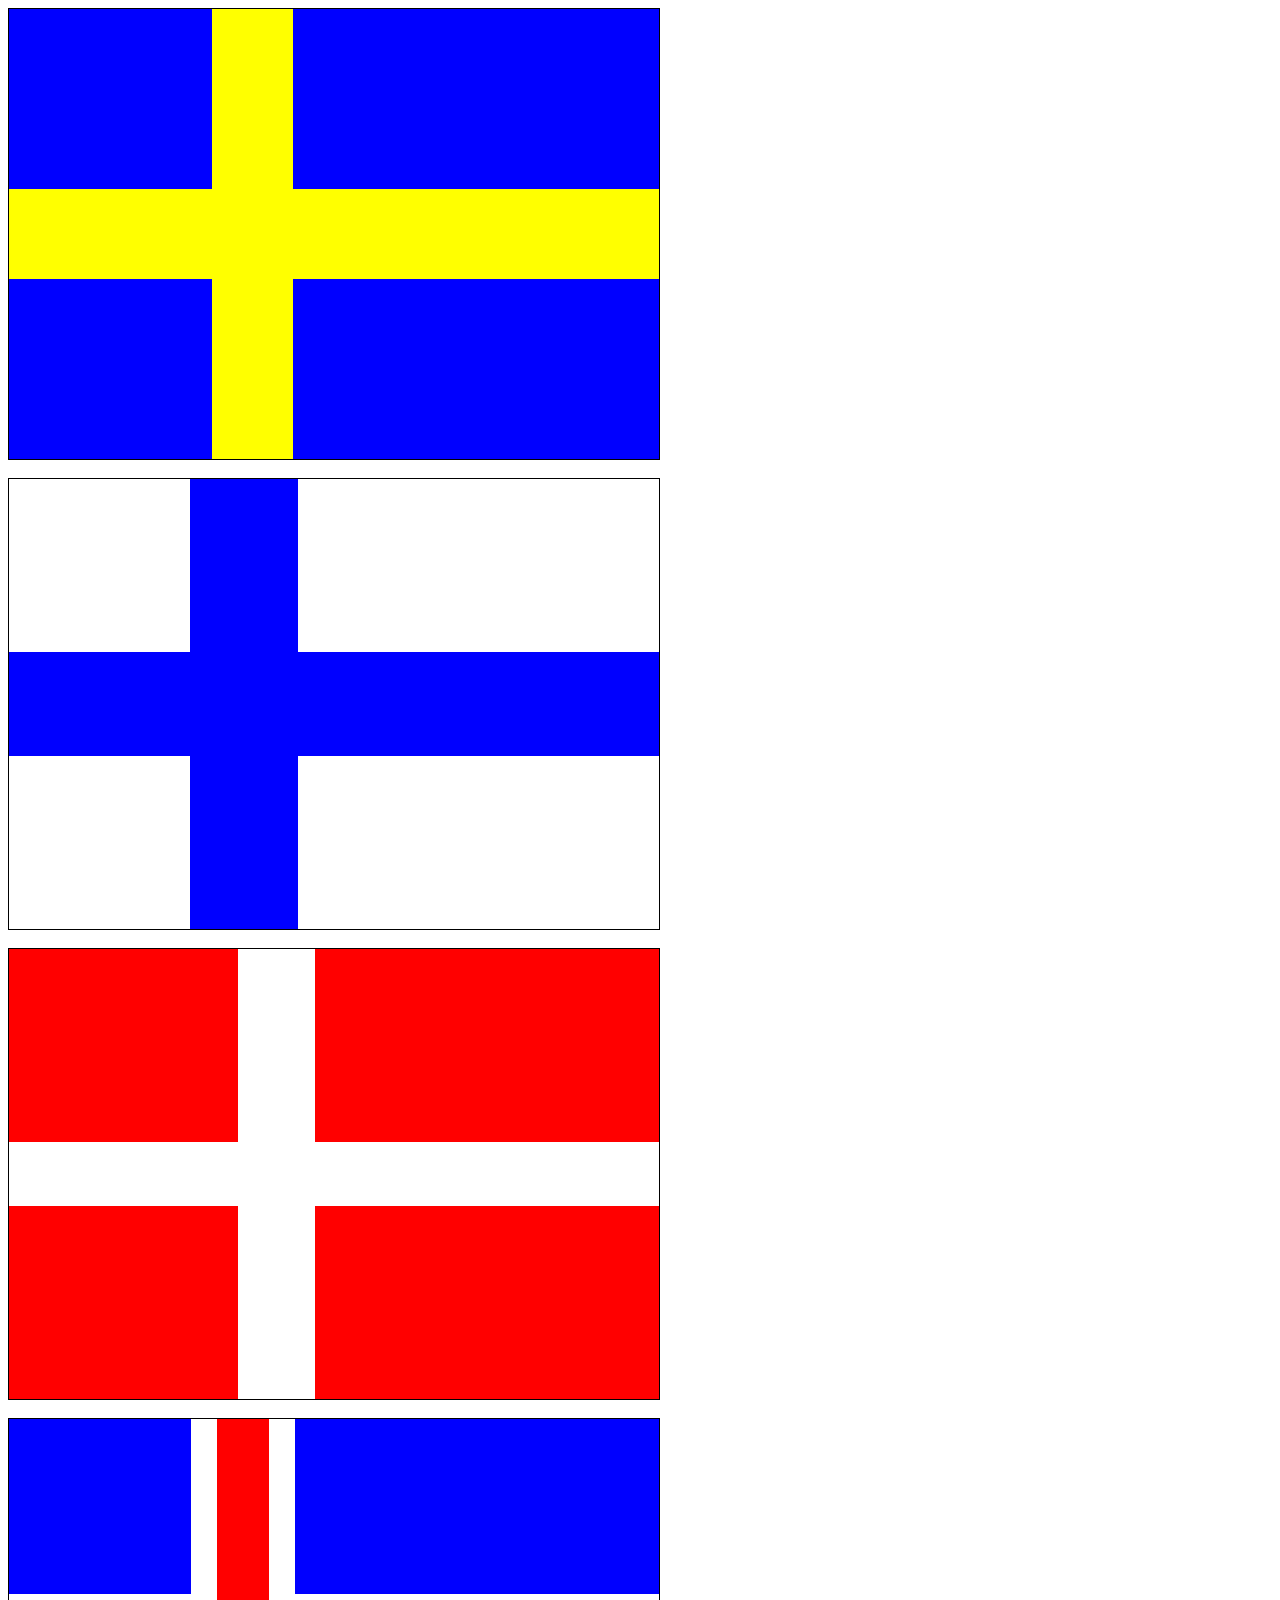
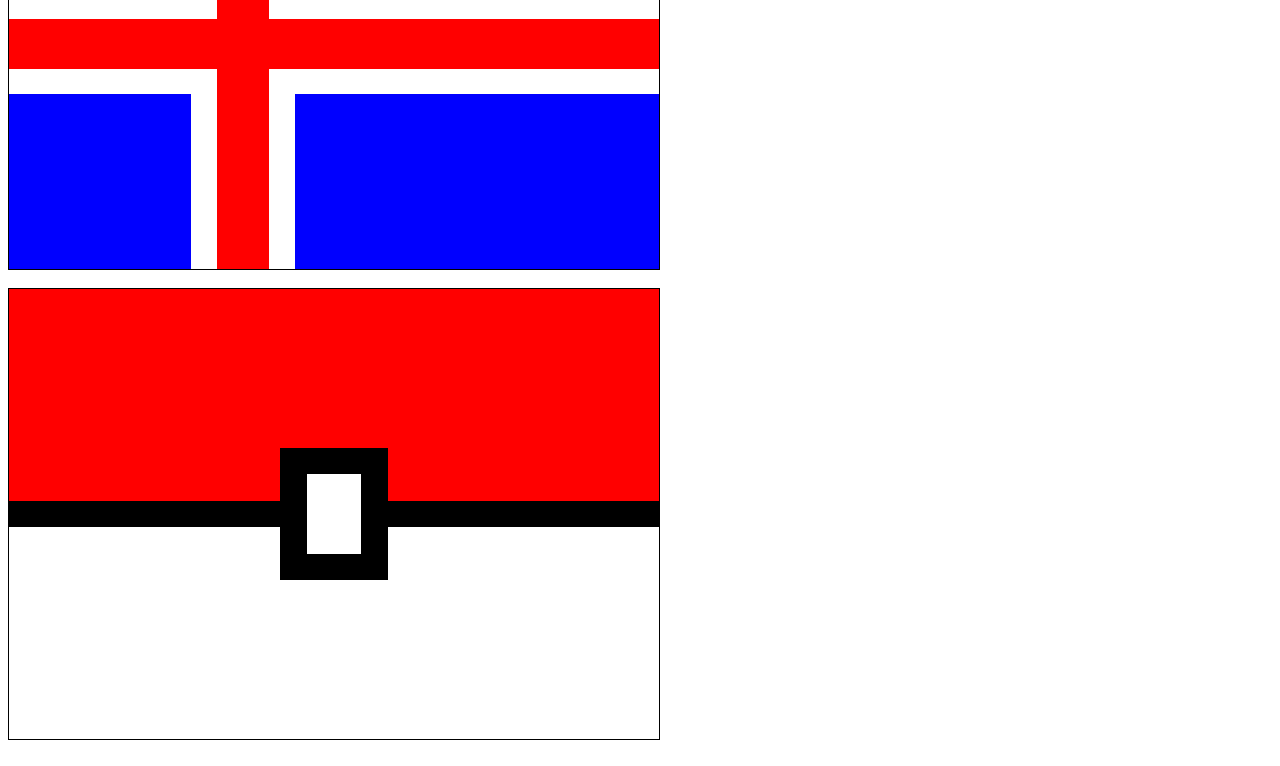
<file: CSSFlags_Do.html>
<!DOCTYPE html>

<html lang="en">

<head>
	<title> CSS Flags </title>
	<link rel="stylesheet" href="style.css">

</head>

<body>
<!-- Start Sweden Flag -->
	<div class="flag flag-sweden">
		<div class="grid-item-blue"></div>
		<div class="grid-item-yellow"></div>
		<div class="grid-item-blue"></div>
		<div class="grid-item-yellow"></div>
		<div class="grid-item-yellow"></div>
		<div class="grid-item-yellow"></div>
		<div class="grid-item-blue"></div>
		<div class="grid-item-yellow"></div>
		<div class="grid-item-blue"></div>
	</div>
<!-- End Sweden Flag -->

<br>

<!-- Start Finland Flag -->
<div class="flag flag-finland">
		<div class="grid-item-white"></div>
		<div class="grid-item-blue"></div>
		<div class="grid-item-white"></div>
		<div class="grid-item-blue"></div>
		<div class="grid-item-blue"></div>
		<div class="grid-item-blue"></div>
		<div class="grid-item-white"></div>
		<div class="grid-item-blue"></div>
		<div class="grid-item-white"></div>
	</div>
<!-- End Finland Flag -->

<br>

<!-- Start Denmark Flag -->
<div class="flag flag-denmark">
		<div class="grid-item-red"></div>
		<div class="grid-item-white"></div>
		<div class="grid-item-red"></div>
		<div class="grid-item-white"></div>
		<div class="grid-item-white"></div>
		<div class="grid-item-white"></div>
		<div class="grid-item-red"></div>
		<div class="grid-item-white"></div>
		<div class="grid-item-red"></div>
	</div>
<!-- End Denmark Flag -->

<br>

<!-- Start Iceland Flag -->
<div class="flag flag-iceland">
		<div class="grid-item-blue"></div>
		<div class="grid-item-white"></div>
		<div class="grid-item-red"></div>
		<div class="grid-item-white"></div>
		<div class="grid-item-blue"></div>
		<div class="grid-item-white"></div>
		<div class="grid-item-white"></div>
		<div class="grid-item-red"></div>
		<div class="grid-item-white"></div>
		<div class="grid-item-white"></div>
		<div class="grid-item-red"></div>
		<div class="grid-item-red"></div>
		<div class="grid-item-red"></div>
		<div class="grid-item-red"></div>
		<div class="grid-item-red"></div>
		<div class="grid-item-white"></div>
		<div class="grid-item-white"></div>
		<div class="grid-item-red"></div>
		<div class="grid-item-white"></div>
		<div class="grid-item-white"></div>
		<div class="grid-item-blue"></div>
		<div class="grid-item-white"></div>
		<div class="grid-item-red"></div>
		<div class="grid-item-white"></div>
		<div class="grid-item-blue"></div>
	</div>
<!-- End iceland Flag -->

<br>

<!-- Start Pokeball Flag -->
<div class="flag flag-pokeball">
		<div class="grid-item-red"></div>
		<div class="grid-item-red"></div>
		<div class="grid-item-red"></div>
		<div class="grid-item-red"></div>
		<div class="grid-item-red"></div>
		<div class="grid-item-red"></div>
		<div class="grid-item-black"></div>
		<div class="grid-item-black"></div>
		<div class="grid-item-black"></div>
		<div class="grid-item-red"></div>
		<div class="grid-item-red"></div>
		<div class="grid-item-black"></div>
		<div class="grid-item-white"></div>
		<div class="grid-item-black"></div>
		<div class="grid-item-red"></div>
		<div class="grid-item-black"></div>
		<div class="grid-item-black"></div>
		<div class="grid-item-white"></div>
		<div class="grid-item-black"></div>
		<div class="grid-item-black"></div>
		<div class="grid-item-white"></div>
		<div class="grid-item-black"></div>
		<div class="grid-item-white"></div>
		<div class="grid-item-black"></div>
		<div class="grid-item-white"></div>
		<div class="grid-item-white"></div>
		<div class="grid-item-black"></div>
		<div class="grid-item-black"></div>
		<div class="grid-item-black"></div>
		<div class="grid-item-white"></div>
		<div class="grid-item-white"></div>
		<div class="grid-item-white"></div>
		<div class="grid-item-white"></div>
		<div class="grid-item-white"></div>
		<div class="grid-item-white"></div>
	</div>
<!-- End Pokeball Flag -->

<br>

</body>
</html>
</file>
<file: style.css>
.flag {
	display: grid;
}

.flag-sweden {
	width: 650px;
	height: 450px;
	border: 1px solid black;
	grid-template-columns: 203.125px 81.25px 365.635px;
	grid-template-rows: 180px 90px 180px;
}

.flag-sweden div {
	border:  0px solid black;
}

.grid-item-yellow {
	background-color:  yellow;
}

.grid-item-blue {
	background-color:  blue;
}

.flag-finland {
	width: 650px;
	height: 450px;
	border: 1px solid black;
	grid-template-columns: 180.55px 108.33px 361.11px;
	grid-template-rows: 173.07px 103.84px 173.07px;
}

.flag-finland div {
	border:  0px solid black;
}

.grid-item-blue {
	background-color:  blue;
}

.grid-item-white {
	background-color:  white;
}

.flag-denmark {
	width: 650px;
	height: 450px;
	border: 1px solid black;
	grid-template-columns: 229.41px 76.47px 344.12px;
	grid-template-rows: 192.86px 64.28px 192.86px;
}

.flag-denmark div {
	border:  0px solid black;
}

.grid-item-red {
	background-color:  red;
}

.grid-item-white {
	background-color:  white;
}

.flag-iceland {
	width: 650px;
	height: 450px;
	border: 1px solid black;
	grid-template-columns: 182px 26px 52px 26px 364px;
	grid-template-rows: 175px 25px 50px 25px 175px;
}

.flag-iceland div {
	border:  0px solid black;
}

.grid-item-blue {
	background-color:  blue;
}

.grid-item-white {
	background-color:  white;
}

.grid-item-red {
	background-color:  red;
}

.flag-pokeball {
	width: 650px;
	height: 450px;
	border: 1px solid black;
	grid-template-columns: 270.83px 27.08px 54.16px 27.08px 270.83px;
	grid-template-rows: 158.82px 26.47px 26.47px 26.47px 26.47px 26.47px 158.82px;
}

.flag-pokeball div {
	border:  0px solid black;
}

.grid-item-red {
	background-color:  red;
}

.grid-item-black {
	background-color:  black;
}

.grid-item-white {
	background-color:  white;
}
</file>
